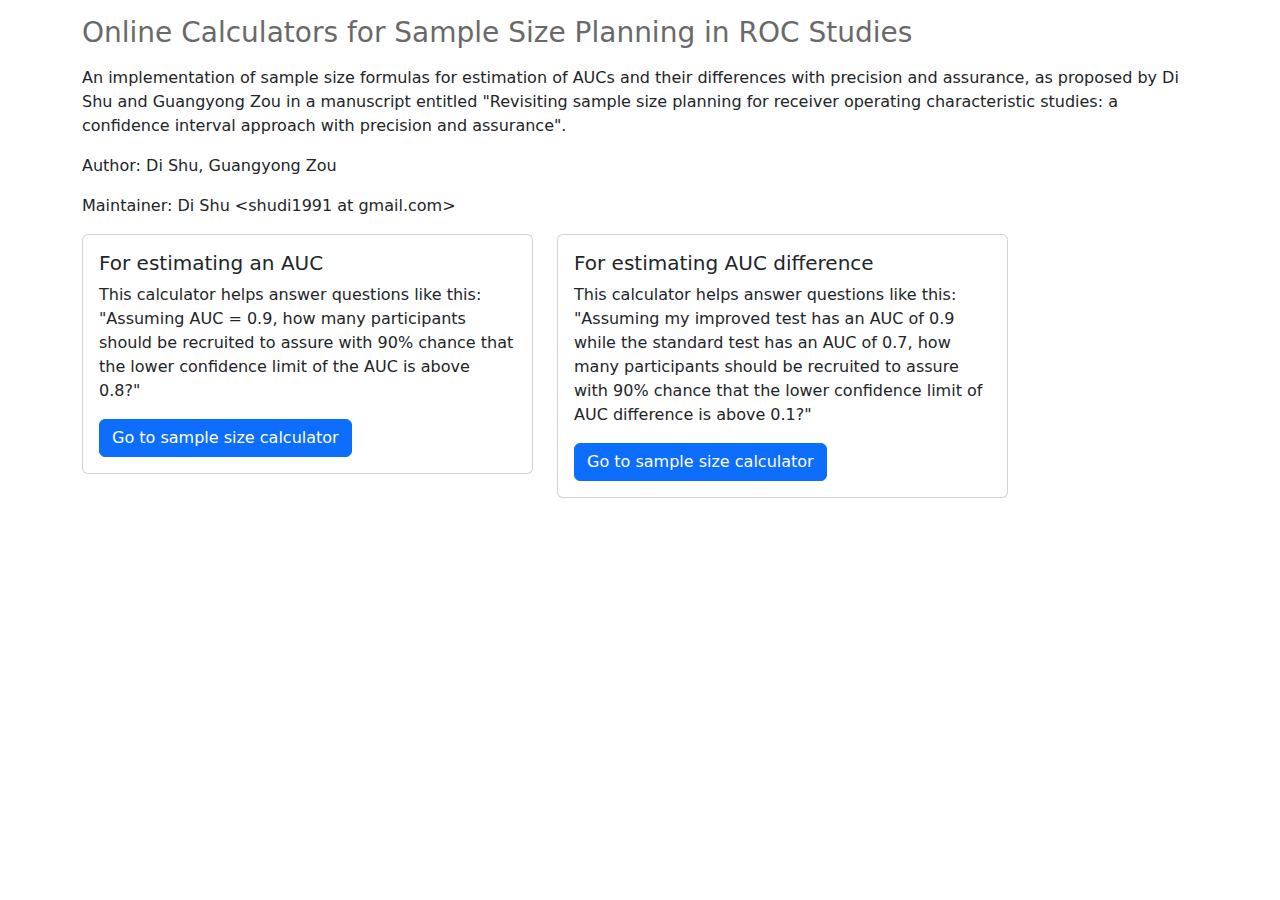
<file: index.html>
<!DOCTYPE html>
<html>
<head>
  <meta name="viewport" content="width=device-width, initial-scale=1">
  <title>Calculators</title>

  <script src="https://cdn.jsdelivr.net/npm/bootstrap@5.2.0-beta1/dist/js/bootstrap.bundle.min.js"></script>
  <link rel="stylesheet" href="https://cdn.jsdelivr.net/npm/bootstrap@5.2.0-beta1/dist/css/bootstrap.min.css">

  <!-- Global site tag (gtag.js) - Google Analytics -->
  <script async src="https://www.googletagmanager.com/gtag/js?id=G-J3DG18GX35"></script>
  <script>
    window.dataLayer = window.dataLayer || [];
    function gtag(){dataLayer.push(arguments);}
    gtag('js', new Date());

    gtag('config', 'G-J3DG18GX35');
  </script>

</head>
<body>

  <div class="container">
    <p><h3 style="color: #696969;">Online Calculators for Sample Size Planning in ROC Studies</h3></p>
    <p>An implementation of sample size formulas for estimation of AUCs and their differences with precision and assurance,
      as proposed by Di Shu and Guangyong Zou in a manuscript entitled "Revisiting sample size planning for receiver operating
      characteristic studies: a confidence interval approach with precision and assurance".</p>


    <p>Author: Di Shu, Guangyong Zou</p>
    <p>Maintainer: Di Shu &lt;shudi1991 at gmail.com&gt;</p>


    <div class="row">
      <div class="col-sm-5">
        <div class="card">
          <div class="card-body">
            <h5 class="card-title">For estimating an AUC</h5>
            <p class="card-text">This calculator helps answer questions like this: <br> "Assuming AUC = 0.9, how
many participants should be recruited to assure with 90% chance that the lower confidence
limit of the AUC is above 0.8?"</p>
            <a href="sample-size-single-AUC.html" class="btn btn-primary">Go to sample size calculator</a>
          </div>
        </div>
      </div>
      <div class="col-sm-5">
        <div class="card">
          <div class="card-body">
            <h5 class="card-title">For estimating AUC difference</h5>
            <p class="card-text">This calculator helps answer questions like this: <br>  "Assuming my improved test has an AUC of 0.9 while
              the standard test has an AUC of 0.7, how many participants should be recruited to assure with 90% chance that the lower confidence
limit of AUC difference is above 0.1?"</p>
            <a href="sample-size-AUC-difference.html" class="btn btn-primary">Go to sample size calculator</a>
          </div>
        </div>
      </div>
    </div>
  </div>
</body>
</html>
</file>
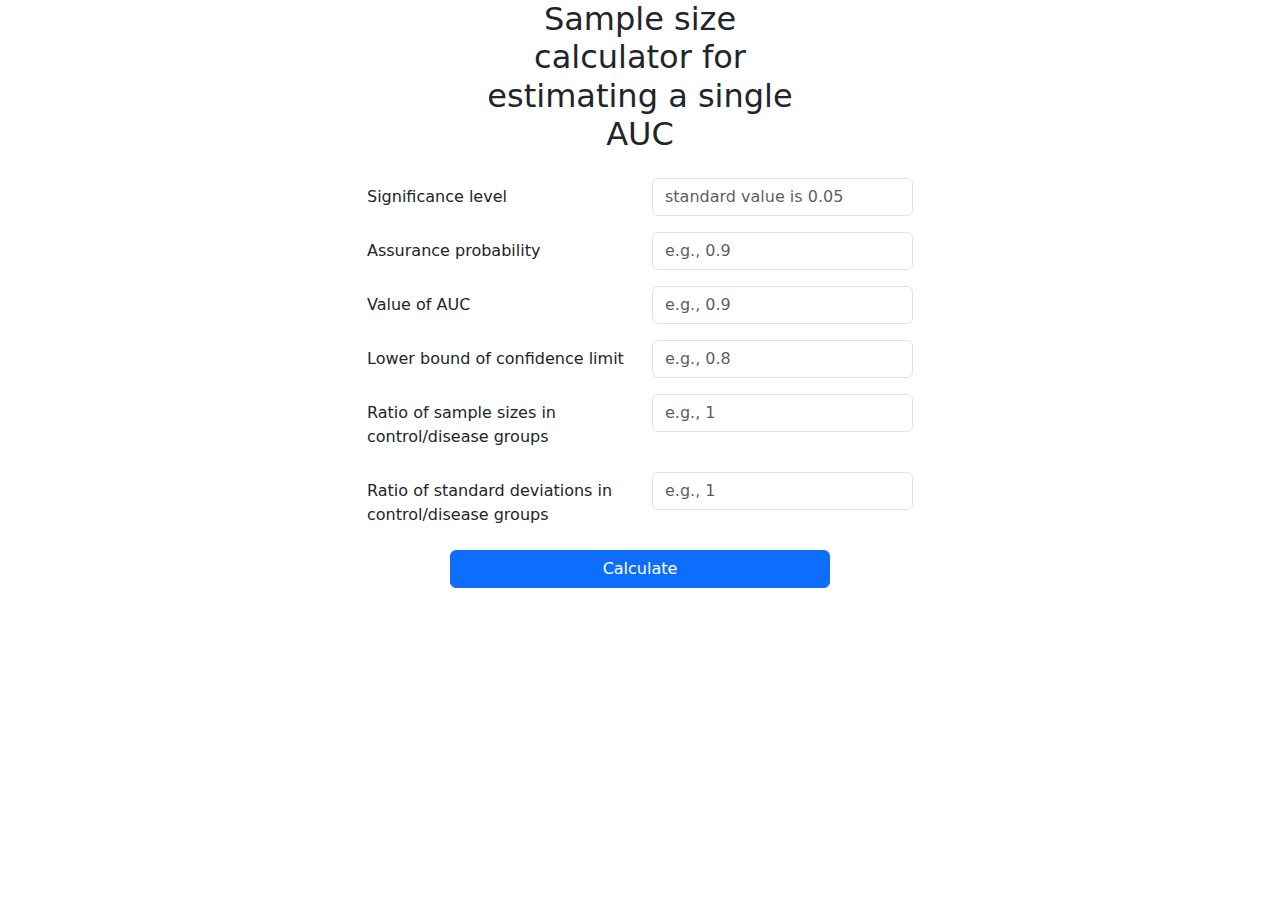
<file: calculator1sample.html>
<!DOCTYPE html PUBLIC "-//W3C//DTD HTML 4.01//EN" "http://www.w3.org/TR/html4/strict.dtd">
<html>
<head>
  <title>Sample size calculator for a single AUC</title>
  <script src="box-muller.js"></script>
  <script src="gaussian.js"></script>
  <script src="script1sample.js"></script>
  <script src="https://cdn.jsdelivr.net/npm/bootstrap@5.2.0-beta1/dist/js/bootstrap.bundle.min.js"></script>
  <link rel="stylesheet" href="https://cdn.jsdelivr.net/npm/bootstrap@5.2.0-beta1/dist/css/bootstrap.min.css">
  <link rel="stylesheet" href="calculator.css">
</head>
<body>

<div class="container">
  <div class="row mb-3">
   <h2 class="col-sm-4 offset-md-4 text-center">Sample size calculator for estimating a single AUC</h2>

  </div>

  <form id="form" class="needs-validation" novalidate>
    <div class="row mb-3">
      <label for="alpha" class="col-sm-3 col-form-label offset-md-3">
        Significance level
      </label>
      <div class="col-sm-3">
        <input type="number" step="any" min="0.000001" max="0.999999" class="form-control" id="alpha" required placeholder="standard value is 0.05">
        <div class="invalid-feedback">
          Please enter a number greater than 0 and smaller than 1
        </div>
      </div>
    </div>

    <div class="row mb-3">
      <label for="assurance" class="col-sm-3 col-form-label offset-md-3">
        Assurance probability
      </label>
      <div class="col-sm-3">
        <input type="number" step="any" min="0.000001" max="0.999999" class="form-control" id="assurance" required placeholder="e.g., 0.9">
        <div class="invalid-feedback">
          Please enter a number greater than 0 and smaller than 1
        </div>
      </div>
    </div>

    <div class="row mb-3">
      <label for="theta" class="col-sm-3 col-form-label offset-md-3">
        Value of AUC
      </label>
      <div class="col-sm-3">
        <input onkeyup="validateTheta0()" type="number" step="any" min="0.000001" max="0.999999" class="form-control" id="theta" required placeholder="e.g., 0.9">
        <div class="invalid-feedback">
          Please enter a number greater than 0 and smaller than 1
        </div>
      </div>
    </div>

    <div class="row mb-3">
      <label for="theta0" class="col-sm-3 col-form-label offset-md-3">
        Lower bound of confidence limit
      </label>
      <div class="col-sm-3">
        <input onkeyup="validateTheta0()" type="number" step="any" min="0.000001" max="0.999999" class="form-control" id="theta0" required placeholder="e.g., 0.8">
        <div class="invalid-feedback">
          Please enter a number greater than 0 and smaller than AUC
        </div>
      </div>
    </div>

    <div class="row mb-3">
      <label for="size-ratio" class="col-sm-3 col-form-label offset-md-3">
        Ratio of sample sizes in control/disease groups
      </label>
      <div class="col-sm-3">
        <input type="number" step="any" min="0.000001" class="form-control" id="size-ratio" required placeholder="e.g., 1">
        <div class="invalid-feedback">
          Please enter a positive number
        </div>
      </div>
    </div>

    <div class="row mb-3">
      <label for="sd-ratio" class="col-sm-3 col-form-label offset-md-3">
        Ratio of standard deviations in control/disease groups
      </label>
      <div class="col-sm-3">
        <input type="number" step="any" min="0.000001" class="form-control" id="sd-ratio" required placeholder="e.g., 1">
        <div class="invalid-feedback">
          Please enter a positive number
        </div>
      </div>
    </div>

    <div class="row mb-3">
      <button id="calculate-button" type="submit" class="btn btn-primary col-sm-4 offset-md-4" onclick="calculate(event)">Calculate</button>
    </div>
  </form>

  <div class="row mb-3">
    <div id="result" class="col-sm-6 offset-md-3 text-center alert alert-primary d-none" role="alert">
      <u><h3>Result</h3></u>
      <div id="dynamic-data"></div>
    </div>
  </div>

</div>

</body>
</html>
</file>
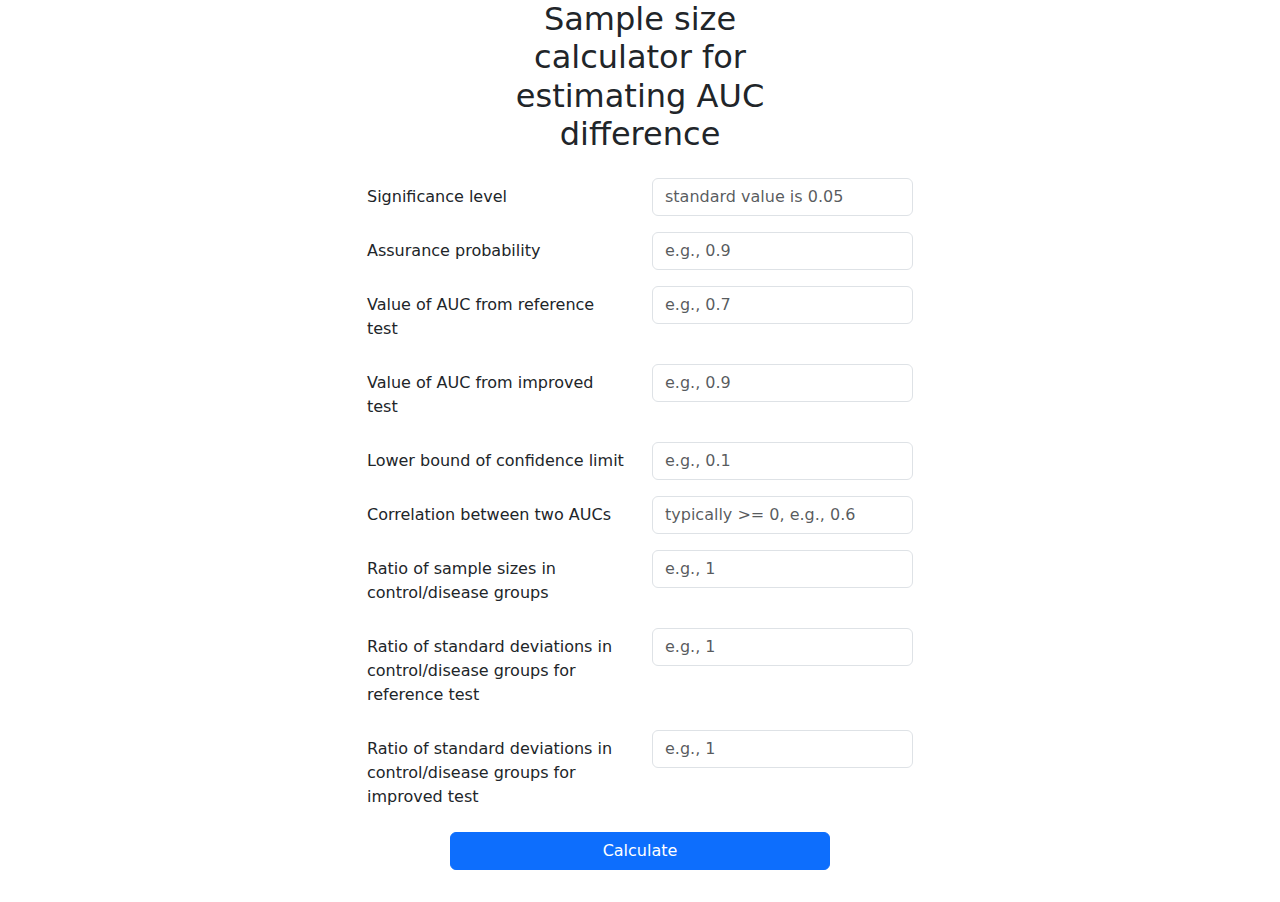
<file: calculator2sample.html>
<!DOCTYPE html PUBLIC "-//W3C//DTD HTML 4.01//EN" "http://www.w3.org/TR/html4/strict.dtd">
<html>
<head>
  <title>Sample size calculator for AUC difference</title>
  <script src="box-muller.js"></script>
  <script src="gaussian.js"></script>
  <script src="script2sample.js"></script>
  <script src="https://cdn.jsdelivr.net/npm/bootstrap@5.2.0-beta1/dist/js/bootstrap.bundle.min.js"></script>
  <link rel="stylesheet" href="https://cdn.jsdelivr.net/npm/bootstrap@5.2.0-beta1/dist/css/bootstrap.min.css">
  <link rel="stylesheet" href="calculator.css">
</head>
<body>

<div class="container">
  <div class="row mb-3">
   <h2 class="col-sm-4 offset-md-4 text-center">Sample size calculator for estimating AUC difference</h2>

  </div>

  <form id="form" class="needs-validation" novalidate>
    <div class="row mb-3">
      <label for="alpha" class="col-sm-3 col-form-label offset-md-3">
        Significance level
      </label>
      <div class="col-sm-3">
        <input type="number" step="any" min="0.000001" max="0.999999" class="form-control" id="alpha" required placeholder="standard value is 0.05">
        <div class="invalid-feedback">
          Please enter a number greater than 0 and smaller than 1
        </div>
      </div>
    </div>

    <div class="row mb-3">
      <label for="assurance" class="col-sm-3 col-form-label offset-md-3">
        Assurance probability
      </label>
      <div class="col-sm-3">
        <input type="number" step="any" min="0.000001" max="0.999999" class="form-control" id="assurance" required placeholder="e.g., 0.9">
        <div class="invalid-feedback">
          Please enter a number greater than 0 and smaller than 1
        </div>
      </div>
    </div>

    <div class="row mb-3">
      <label for="theta1" class="col-sm-3 col-form-label offset-md-3">
        Value of AUC from reference test
      </label>
      <div class="col-sm-3">
        <input onkeyup="validateTheta2AndDelta0()" type="number" step="any" min="0.000001" max="0.999999" class="form-control" id="theta1" required placeholder="e.g., 0.7">
        <div class="invalid-feedback">
          Please enter a number greater than 0 and smaller than 1
        </div>
      </div>
    </div>

    <div class="row mb-3">
      <label for="theta2" class="col-sm-3 col-form-label offset-md-3">
        Value of AUC from improved test
      </label>
      <div class="col-sm-3">
        <input onkeyup="validateTheta2AndDelta0()" type="number" step="any" min="0.000001" max="0.999999" class="form-control" id="theta2" required placeholder="e.g., 0.9">
        <div class="invalid-feedback">
          Please enter a number greater than AUC from the reference test and smaller than 1
        </div>
      </div>
    </div>

    <div class="row mb-3">
      <label for="delta0" class="col-sm-3 col-form-label offset-md-3">
        Lower bound of confidence limit
      </label>
      <div class="col-sm-3">
        <input onkeyup="validateTheta2AndDelta0()" type="number" step="any" min="0.000001" max="0.999999" class="form-control" id="delta0" required placeholder="e.g., 0.1">
        <div class="invalid-feedback">
          Please enter a number greater than 0 and smaller than the 2nd AUC minus the 1st AUC
        </div>
      </div>
    </div>

    <div class="row mb-3">
      <label for="rho" class="col-sm-3 col-form-label offset-md-3">
        Correlation between two AUCs
      </label>
      <div class="col-sm-3">
        <input type="number" step="any" min="-0.999999" max="0.999999" class="form-control" id="rho" required placeholder="typically >= 0, e.g., 0.6">
        <div class="invalid-feedback">
          Please enter a number greater than -1 and smaller than 1
        </div>
      </div>
    </div>

    <div class="row mb-3">
      <label for="size-ratio" class="col-sm-3 col-form-label offset-md-3">
        Ratio of sample sizes in control/disease groups
      </label>
      <div class="col-sm-3">
        <input type="number" step="any" min="0.000001" class="form-control" id="size-ratio" required placeholder="e.g., 1">
        <div class="invalid-feedback">
          Please enter a positive number
        </div>
      </div>
    </div>

    <div class="row mb-3">
      <label for="sd-ratio1" class="col-sm-3 col-form-label offset-md-3">
        Ratio of standard deviations in control/disease groups for reference test
      </label>
      <div class="col-sm-3">
        <input type="number" step="any" min="0.000001" class="form-control" id="sd-ratio1" required placeholder="e.g., 1">
        <div class="invalid-feedback">
          Please enter a positive number
        </div>
      </div>
    </div>

    <div class="row mb-3">
      <label for="sd-ratio2" class="col-sm-3 col-form-label offset-md-3">
        Ratio of standard deviations in control/disease groups for improved test
      </label>
      <div class="col-sm-3">
        <input type="number" step="any" min="0.000001" class="form-control" id="sd-ratio2" required placeholder="e.g., 1">
        <div class="invalid-feedback">
          Please enter a positive number
        </div>
      </div>
    </div>

    <div class="row mb-3">
      <button id="calculate-button" type="submit" class="btn btn-primary col-sm-4 offset-md-4" onclick="calculate(event)">Calculate</button>
    </div>
  </form>

  <div class="row mb-3">
    <div id="result" class="col-sm-6 offset-md-3 text-center alert alert-primary d-none" role="alert">
      <u><h3>Result</h3></u>
      <div id="dynamic-data"></div>
    </div>
  </div>

</div>

</body>
</html>
</file>
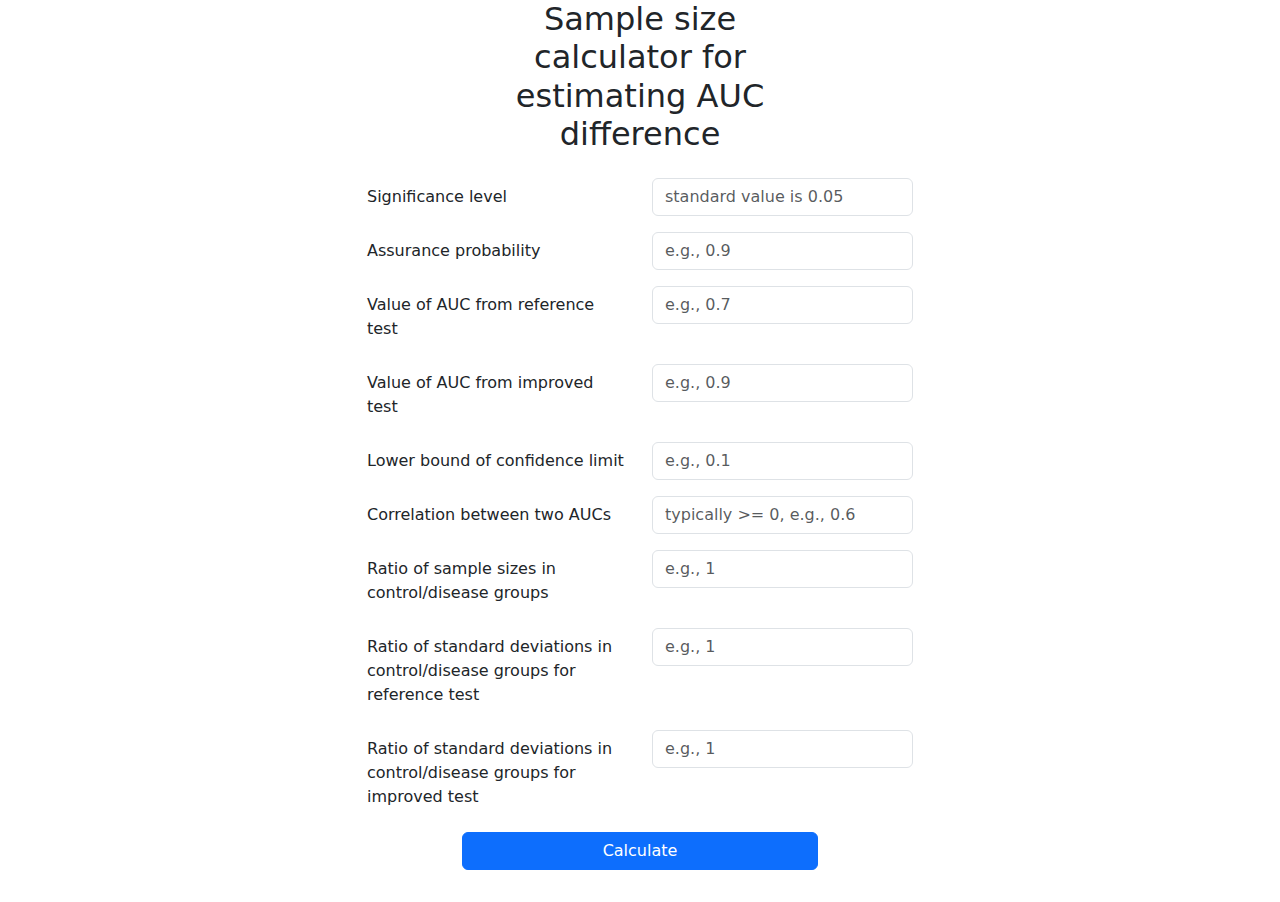
<file: sample-size-AUC-difference.html>
<!DOCTYPE html>
<html>
<head>
  <meta name="viewport" content="width=device-width, initial-scale=1">
  <title>Sample size calculator for AUC difference</title>
  <script src="box-muller.js"></script>
  <script src="gaussian.js"></script>
  <script src="script2sample.js"></script>
  <script src="https://cdn.jsdelivr.net/npm/bootstrap@5.2.0-beta1/dist/js/bootstrap.bundle.min.js"></script>
  <link rel="stylesheet" href="https://cdn.jsdelivr.net/npm/bootstrap@5.2.0-beta1/dist/css/bootstrap.min.css">
  <link rel="stylesheet" href="calculator.css">

  <!-- Global site tag (gtag.js) - Google Analytics -->
  <script async src="https://www.googletagmanager.com/gtag/js?id=G-J3DG18GX35"></script>
  <script>
    window.dataLayer = window.dataLayer || [];
    function gtag(){dataLayer.push(arguments);}
    gtag('js', new Date());

    gtag('config', 'G-J3DG18GX35');
  </script>

</head>
<body>

<div class="container">
  <div class="row mb-3 justify-content-center">
   <h2 class="col-sm-4 text-center">Sample size calculator for estimating AUC difference</h2>

  </div>

  <form id="form" class="needs-validation" novalidate>
    <div class="row mb-3 justify-content-center">
      <label for="alpha" class="col-sm-3 col-form-label">
        Significance level
      </label>
      <div class="col-sm-3">
        <input type="number" step="any" min="0.000001" max="0.999999" autocomplete="off" class="form-control" id="alpha" required placeholder="standard value is 0.05">
        <div class="invalid-feedback">
          Please enter a number greater than 0 and smaller than 1
        </div>
      </div>
    </div>

    <div class="row mb-3 justify-content-center">
      <label for="assurance" class="col-sm-3 col-form-label">
        Assurance probability
      </label>
      <div class="col-sm-3">
        <input type="number" step="any" min="0.000001" max="0.999999" autocomplete="off" class="form-control" id="assurance" required placeholder="e.g., 0.9">
        <div class="invalid-feedback">
          Please enter a number greater than 0 and smaller than 1
        </div>
      </div>
    </div>

    <div class="row mb-3 justify-content-center">
      <label for="theta1" class="col-sm-3 col-form-label">
        Value of AUC from reference test
      </label>
      <div class="col-sm-3">
        <input onkeyup="validateTheta2AndDelta0()" type="number" step="any" min="0.000001" max="0.999999" autocomplete="off" class="form-control" id="theta1" required placeholder="e.g., 0.7">
        <div class="invalid-feedback">
          Please enter a number greater than 0 and smaller than 1
        </div>
      </div>
    </div>

    <div class="row mb-3 justify-content-center">
      <label for="theta2" class="col-sm-3 col-form-label">
        Value of AUC from improved test
      </label>
      <div class="col-sm-3">
        <input onkeyup="validateTheta2AndDelta0()" type="number" step="any" min="0.000001" max="0.999999" autocomplete="off" class="form-control" id="theta2" required placeholder="e.g., 0.9">
        <div class="invalid-feedback">
          Please enter a number greater than AUC from the reference test and smaller than 1
        </div>
      </div>
    </div>

    <div class="row mb-3 justify-content-center">
      <label for="delta0" class="col-sm-3 col-form-label">
        Lower bound of confidence limit
      </label>
      <div class="col-sm-3">
        <input onkeyup="validateTheta2AndDelta0()" type="number" step="any" min="0.000001" max="0.999999" autocomplete="off" class="form-control" id="delta0" required placeholder="e.g., 0.1">
        <div class="invalid-feedback">
          Please enter a number greater than 0 and smaller than the 2nd AUC minus the 1st AUC
        </div>
      </div>
    </div>

    <div class="row mb-3 justify-content-center">
      <label for="rho" class="col-sm-3 col-form-label">
        Correlation between two AUCs
      </label>
      <div class="col-sm-3">
        <input type="number" step="any" min="-0.999999" max="0.999999" autocomplete="off" class="form-control" id="rho" required placeholder="typically >= 0, e.g., 0.6">
        <div class="invalid-feedback">
          Please enter a number greater than -1 and smaller than 1
        </div>
      </div>
    </div>

    <div class="row mb-3 justify-content-center">
      <label for="size-ratio" class="col-sm-3 col-form-label">
        Ratio of sample sizes in control/disease groups
      </label>
      <div class="col-sm-3">
        <input type="number" step="any" min="0.000001" autocomplete="off" class="form-control" id="size-ratio" required placeholder="e.g., 1">
        <div class="invalid-feedback">
          Please enter a positive number
        </div>
      </div>
    </div>

    <div class="row mb-3 justify-content-center">
      <label for="sd-ratio1" class="col-sm-3 col-form-label">
        Ratio of standard deviations in control/disease groups for reference test
      </label>
      <div class="col-sm-3">
        <input type="number" step="any" min="0.000001" autocomplete="off" class="form-control" id="sd-ratio1" required placeholder="e.g., 1">
        <div class="invalid-feedback">
          Please enter a positive number
        </div>
      </div>
    </div>

    <div class="row mb-3 justify-content-center">
      <label for="sd-ratio2" class="col-sm-3 col-form-label">
        Ratio of standard deviations in control/disease groups for improved test
      </label>
      <div class="col-sm-3">
        <input type="number" step="any" min="0.000001" autocomplete="off" class="form-control" id="sd-ratio2" required placeholder="e.g., 1">
        <div class="invalid-feedback">
          Please enter a positive number
        </div>
      </div>
    </div>

    <div class="row mb-3 justify-content-center">
      <div class="col-sm-4">
        <button id="calculate-button" type="submit" class="btn btn-primary w-100" onclick="calculate(event)">Calculate</button>
      </div>
    </div>
  </form>

  <div class="row mb-3 justify-content-center">
    <div class="col-sm-6">
      <div id="result" class="text-center alert alert-primary d-none w-100" role="alert">
        <u><h3>Result</h3></u>
        <div id="dynamic-data"></div>
      </div>
    </div>
  </div>

</div>

</body>
</html>
</file>
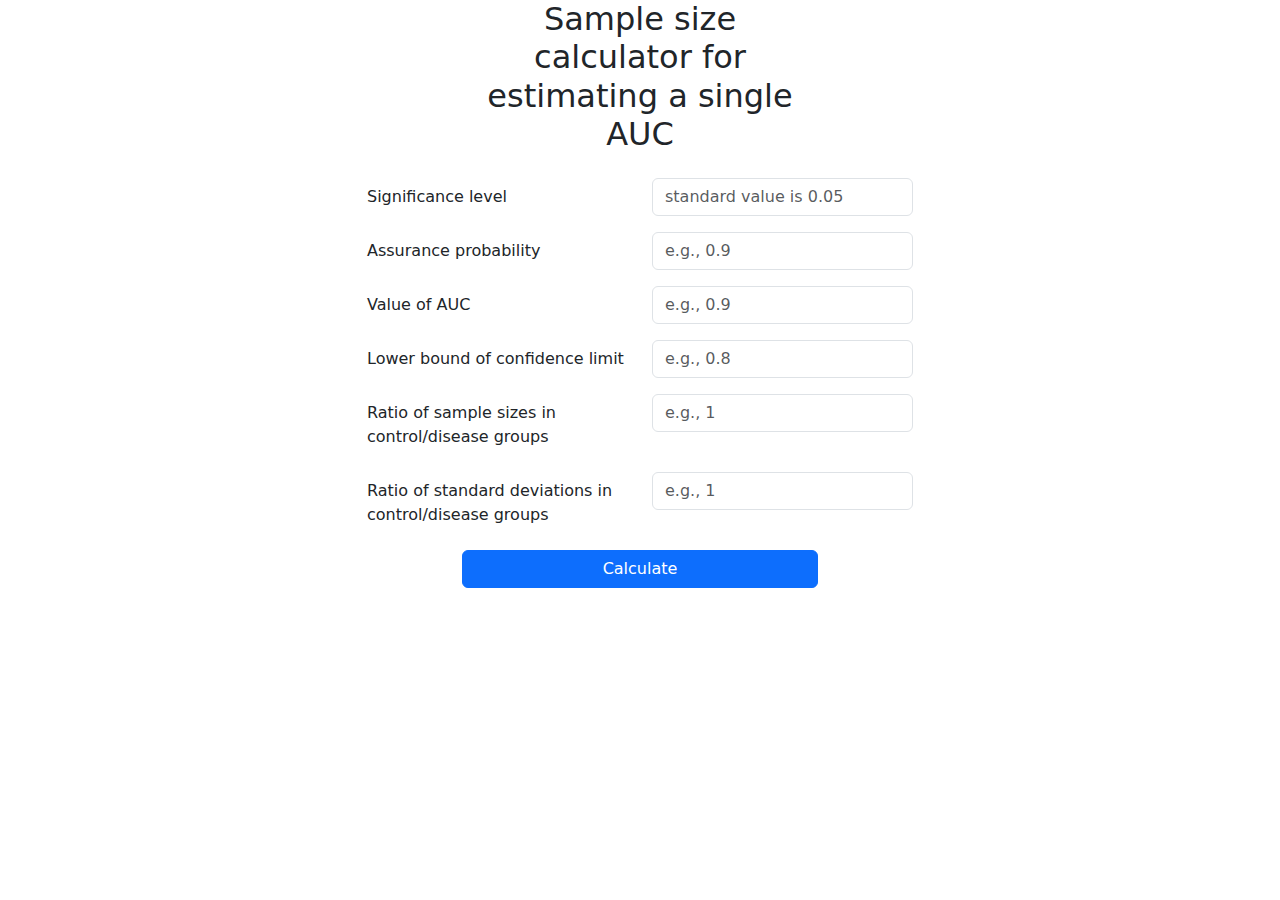
<file: sample-size-single-AUC.html>
<!DOCTYPE html>
<html>
<head>
  <meta name="viewport" content="width=device-width, initial-scale=1">
  <title>Sample size calculator for a single AUC</title>
  <script src="box-muller.js"></script>
  <script src="gaussian.js"></script>
  <script src="script1sample.js"></script>
  <script src="https://cdn.jsdelivr.net/npm/bootstrap@5.2.0-beta1/dist/js/bootstrap.bundle.min.js"></script>
  <link rel="stylesheet" href="https://cdn.jsdelivr.net/npm/bootstrap@5.2.0-beta1/dist/css/bootstrap.min.css">
  <link rel="stylesheet" href="calculator.css">

  <!-- Global site tag (gtag.js) - Google Analytics -->
  <script async src="https://www.googletagmanager.com/gtag/js?id=G-J3DG18GX35"></script>
  <script>
    window.dataLayer = window.dataLayer || [];
    function gtag(){dataLayer.push(arguments);}
    gtag('js', new Date());

    gtag('config', 'G-J3DG18GX35');
  </script>

</head>
<body>

<div class="container">
  <div class="row mb-3 justify-content-center">
   <h2 class="col-sm-4 text-center">Sample size calculator for estimating a single AUC</h2>

  </div>

  <form id="form" class="needs-validation" novalidate>
    <div class="row mb-3 justify-content-center">
      <label for="alpha" class="col-sm-3 col-form-label">
        Significance level
      </label>
      <div class="col-sm-3">
        <input type="number" step="any" min="0.000001" max="0.999999" autocomplete="off" class="form-control" id="alpha" required placeholder="standard value is 0.05">
        <div class="invalid-feedback">
          Please enter a number greater than 0 and smaller than 1
        </div>
      </div>
    </div>

    <div class="row mb-3 justify-content-center">
      <label for="assurance" class="col-sm-3 col-form-label">
        Assurance probability
      </label>
      <div class="col-sm-3">
        <input type="number" step="any" min="0.000001" max="0.999999" autocomplete="off" class="form-control" id="assurance" required placeholder="e.g., 0.9">
        <div class="invalid-feedback">
          Please enter a number greater than 0 and smaller than 1
        </div>
      </div>
    </div>

    <div class="row mb-3 justify-content-center">
      <label for="theta" class="col-sm-3 col-form-label">
        Value of AUC
      </label>
      <div class="col-sm-3">
        <input onkeyup="validateTheta0()" type="number" step="any" min="0.000001" max="0.999999" autocomplete="off" class="form-control" id="theta" required placeholder="e.g., 0.9">
        <div class="invalid-feedback">
          Please enter a number greater than 0 and smaller than 1
        </div>
      </div>
    </div>

    <div class="row mb-3 justify-content-center">
      <label for="theta0" class="col-sm-3 col-form-label">
        Lower bound of confidence limit
      </label>
      <div class="col-sm-3">
        <input onkeyup="validateTheta0()" type="number" step="any" min="0.000001" max="0.999999" autocomplete="off" class="form-control" id="theta0" required placeholder="e.g., 0.8">
        <div class="invalid-feedback">
          Please enter a number greater than 0 and smaller than AUC
        </div>
      </div>
    </div>

    <div class="row mb-3 justify-content-center">
      <label for="size-ratio" class="col-sm-3 col-form-label">
        Ratio of sample sizes in control/disease groups
      </label>
      <div class="col-sm-3">
        <input type="number" step="any" min="0.000001" autocomplete="off" class="form-control" id="size-ratio" required placeholder="e.g., 1">
        <div class="invalid-feedback">
          Please enter a positive number
        </div>
      </div>
    </div>

    <div class="row mb-3 justify-content-center">
      <label for="sd-ratio" class="col-sm-3 col-form-label">
        Ratio of standard deviations in control/disease groups
      </label>
      <div class="col-sm-3">
        <input type="number" step="any" min="0.000001" autocomplete="off" class="form-control" id="sd-ratio" required placeholder="e.g., 1">
        <div class="invalid-feedback">
          Please enter a positive number
        </div>
      </div>
    </div>

    <div class="row mb-3 justify-content-center">
      <div class="col-sm-4">
        <button id="calculate-button" type="submit" class="btn btn-primary w-100" onclick="calculate(event)">Calculate</button>
      </div>
    </div>
  </form>

  <div class="row mb-3 justify-content-center">
    <div class="col-sm-6">
      <div id="result" class="text-center alert alert-primary d-none w-100" role="alert">
        <u><h3>Result</h3></u>
        <div id="dynamic-data"></div>
      </div>
    </div>
  </div>

</div>

</body>
</html>
</file>
<file: calculator.css>
input::-webkit-outer-spin-button,
input::-webkit-inner-spin-button {
    /* display: none; <- Crashes Chrome on hover */
    -webkit-appearance: none;
    margin: 0; /* <-- Apparently some margin are still there even though it's hidden */
}

input[type="number"] {
    -moz-appearance: textfield;
}
</file>
